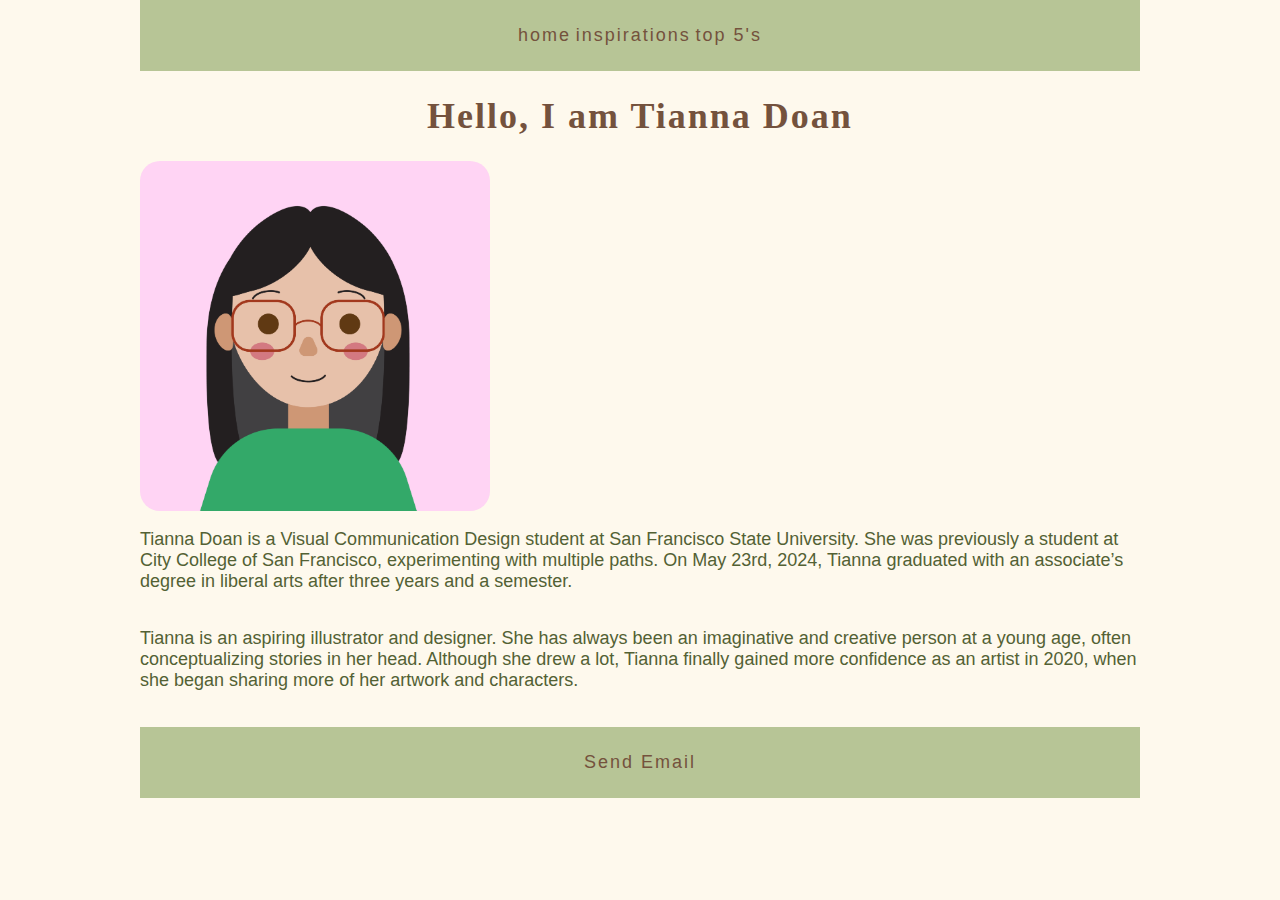
<file: index.html>
<!doctype html>
<html lang="en">
    <head>
    <link rel="stylesheet" href="css/style.css">
        <meta charset="utf-8">
        <title>Tianna Doan</title>
    </head>
        <nav>
        <a href="index.html">home</a>
        <a href="tianna_doan_inspirationPage/inspiration.html">inspirations</a>
        <a href="tianna_doan_topFives/topFives.html">top 5's</a>
    </nav>
    
    <body>
        <h1>Hello, I am Tianna Doan</h1>
        
        <div id="parentCon">
        <div id="imgCon">
        <img src="img/TiannaDoan-normalprofilepic%20copy.png"/>
        </div>
        
        <div id="textCon">
        <p>Tianna Doan is a Visual Communication Design student at San Francisco State University. She was previously a student at City College of San Francisco, experimenting with multiple paths. On May 23rd, 2024, Tianna graduated with an associate’s degree in liberal arts after three years and a semester.
        </p>
        
        <p>
        Tianna is an aspiring illustrator and designer. She has always been an imaginative and creative person at a young age, often conceptualizing stories in her head. Although she drew a lot, Tianna finally gained more confidence as an artist in 2020, when she began sharing more of her artwork and characters. 
        </p>
        </div>  
    <br>
        
        <footer>
            <a href="mailto: tiannaptdoan@gmail.com">Send Email</a>   
        </footer>
        
    </body>
</html>
</file>
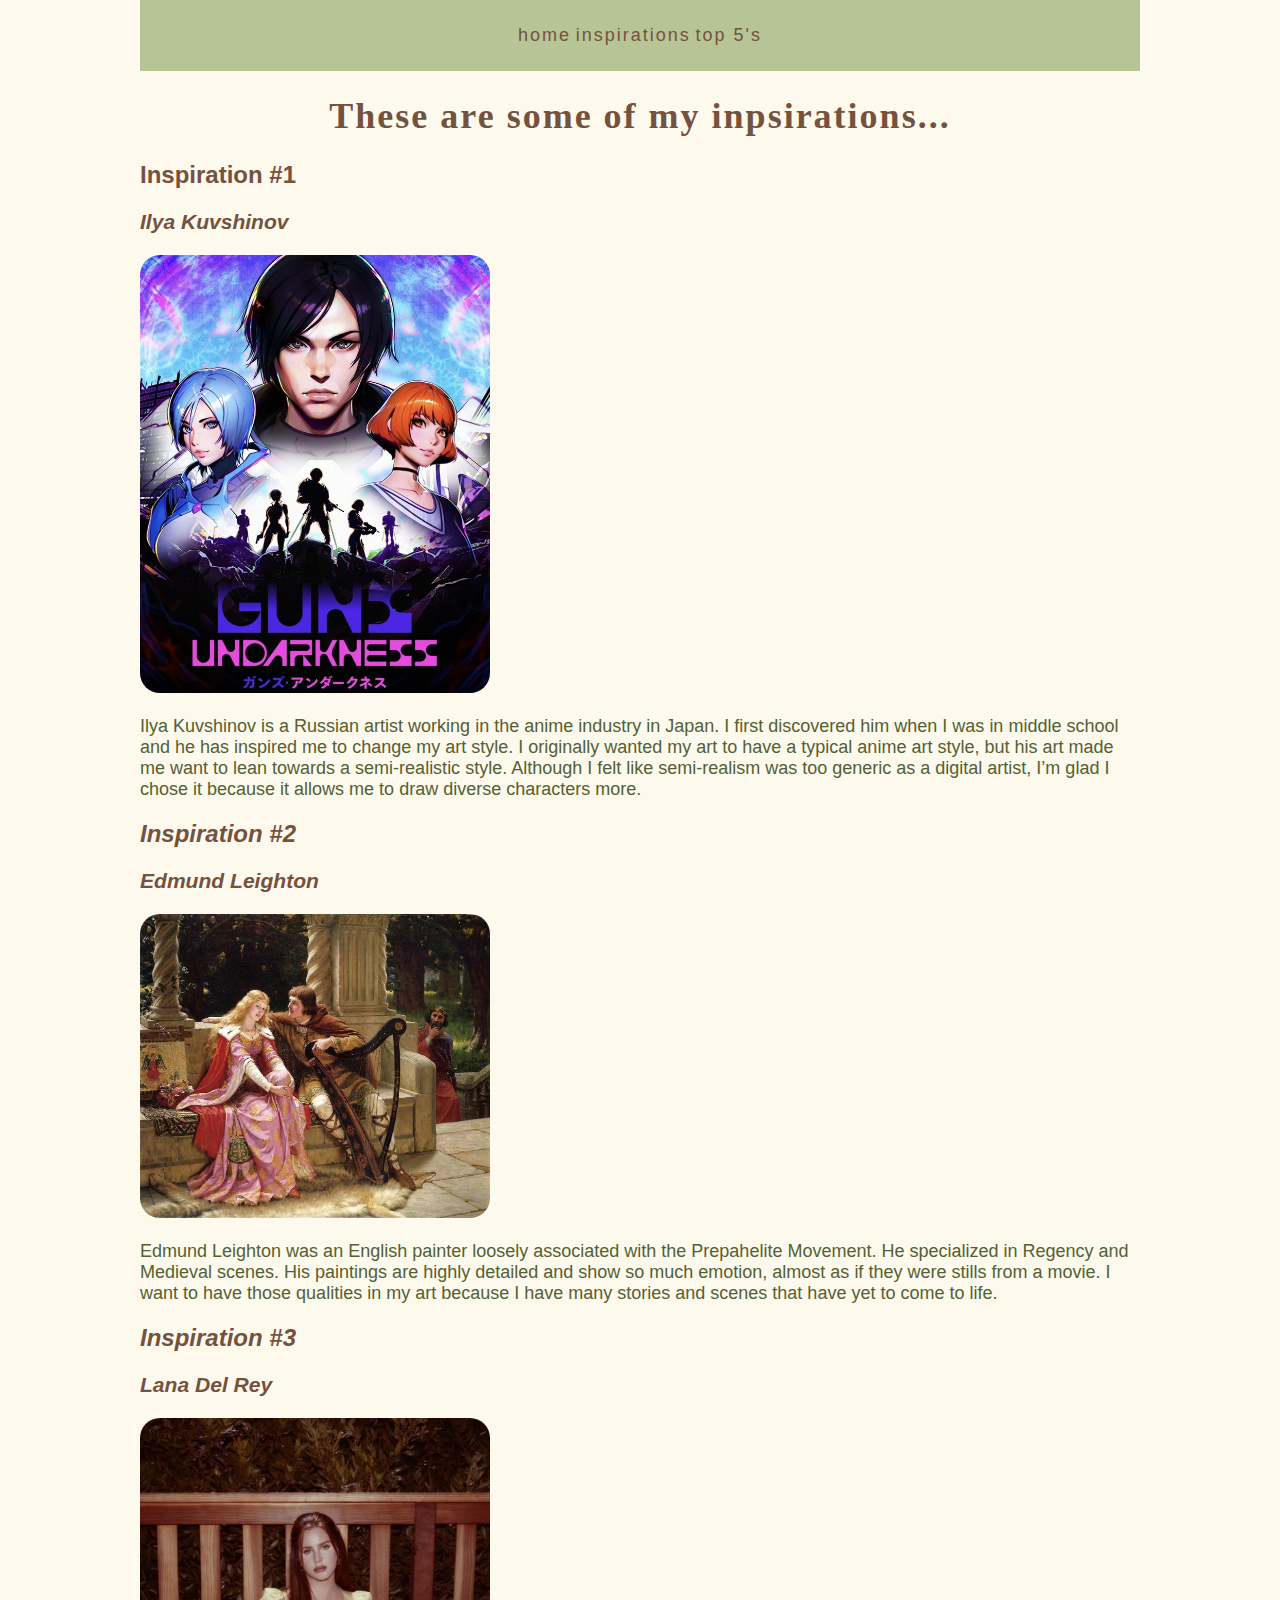
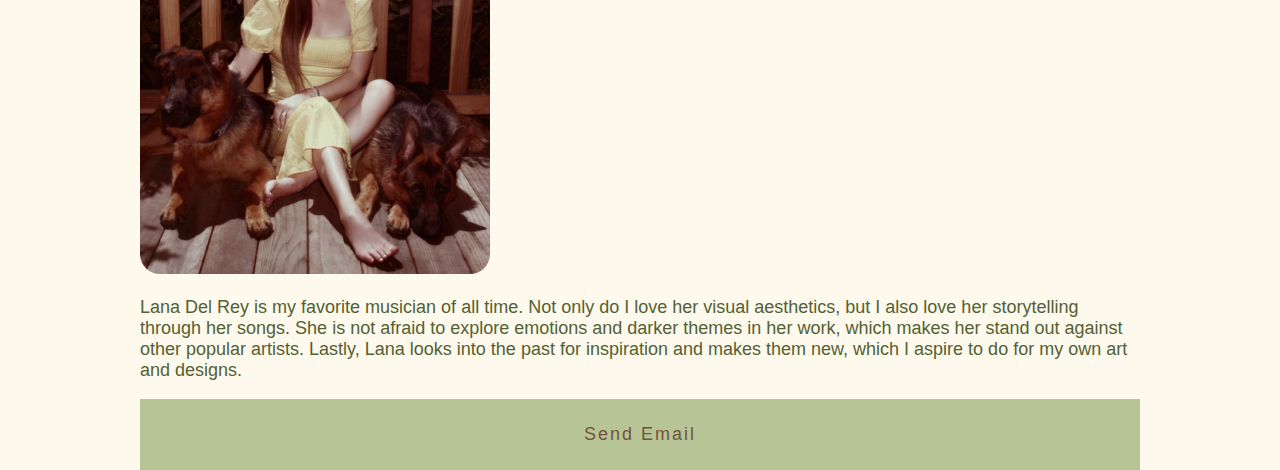
<file: tianna_doan_inspirationPage/inspiration.html>
<!doctype html>
<html lang="en">
    <head>
        <link rel= "stylesheet" href="../css/style.css">
        <meta charset="utf-8">
        <title>My art inspirations</title>
    </head>
    
         <nav>
            <a href="../index.html">home</a>
            <a href="inspiration.html">inspirations</a>
            <a href="../tianna_doan_topFives/topFives.html">top 5's</a>
        </nav>
    
    <body>
        <section>
        <h1>These are some of my inpsirations...</h1>
        </section>
        
        <section>
            <h2>Inspiration #1</h2>
                <a href="https://www.artstation.com/kuvshinov_ilya"><h3><em>Ilya Kuvshinov</em></h3></a>
                <img src="img/ilya-kuvshinov-gukv2.jpg" alt="Guns Undarkness poster by Ilya Kuvshinov"/>
                <p>Ilya Kuvshinov is a Russian artist working in the anime industry in Japan. I first discovered him when I was in middle school and he has inspired me to change my art style. I originally wanted my art to have a typical anime art style, but his art made me want to lean towards a semi-realistic style. Although I felt like semi-realism was too generic as a digital artist, I’m glad I chose it because it allows me to draw diverse characters more.</p>
        </section>
        
        
        <section>
            <h2><em>Inspiration #2</em></h2>
            <a href="https://www.artrenewal.org/artists/edmund-blair-leighton/844"><h3><em>Edmund Leighton</em></h3></a>
            <img src="img/leighton%20tristan%20and%20isolde.JPG" alt="Tristian and Isolde by Edmund Leighton"/>
                <p>Edmund Leighton was an English painter loosely associated with the Prepahelite Movement. He specialized in Regency and Medieval scenes. His paintings are highly detailed and show so much emotion, almost as if they were stills from a movie. I want to have those qualities in my art because I have many stories and scenes that have yet to come to life.</p>
        </section>
        
        <section>
        
            <h2><em>Inspiration #3</em></h2>
                <a href="https://www.instagram.com/honeymoon/?hl=en"><h3><em>Lana Del Rey</em></h3></a>
                <img src="img/ldr%20blue%20banisters.JPG" alt= "Lana Del Rey Blue Banisters photo"/> 
                <p>Lana Del Rey is my favorite musician of all time. Not only do I love her visual aesthetics, but I also love her storytelling through her songs. She is not afraid to explore emotions and darker themes in her work, which makes her stand out against other popular artists. Lastly, Lana looks into the past for inspiration and makes them new, which I aspire to do for my own art and designs.</p>
        </section>
        
        
    <footer>
            <a href="mailto: tiannaptdoan@gmail.com">Send Email</a>   
    </footer>
        
    </body>
</html>
</file>
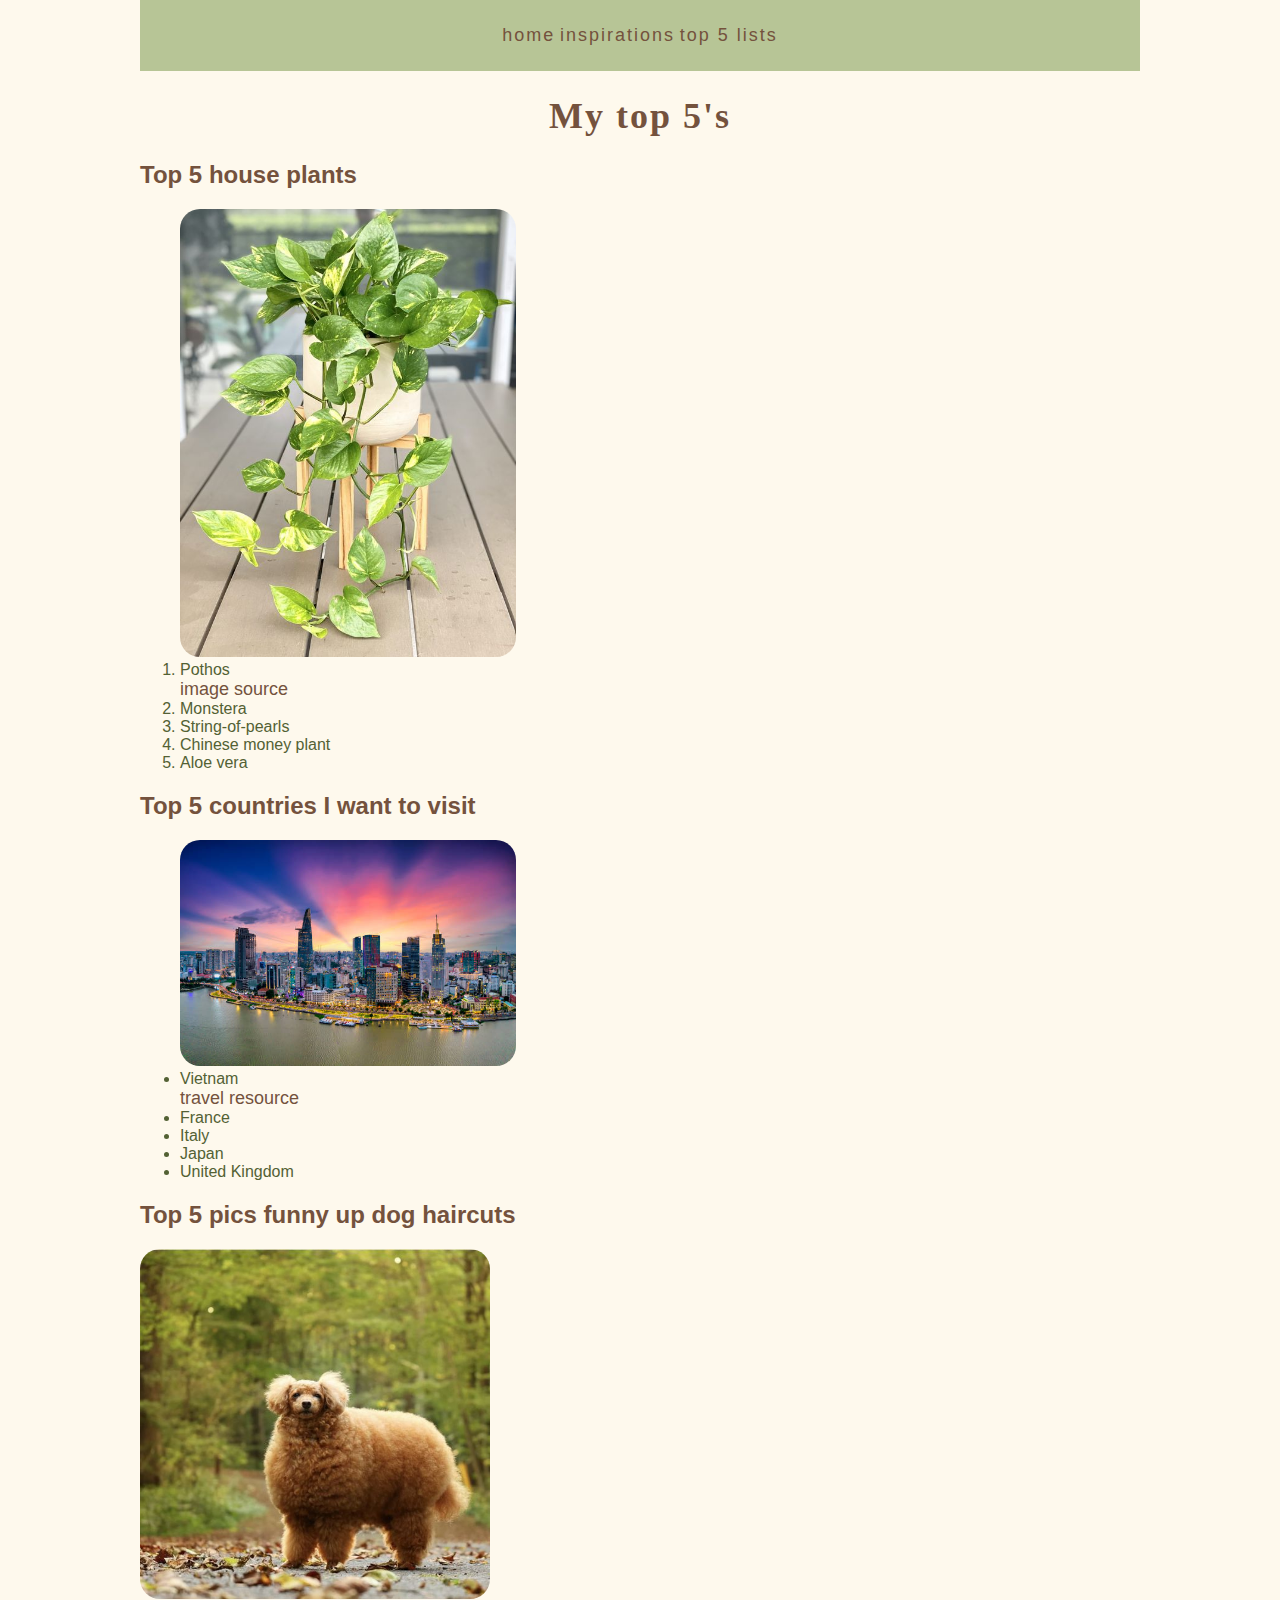
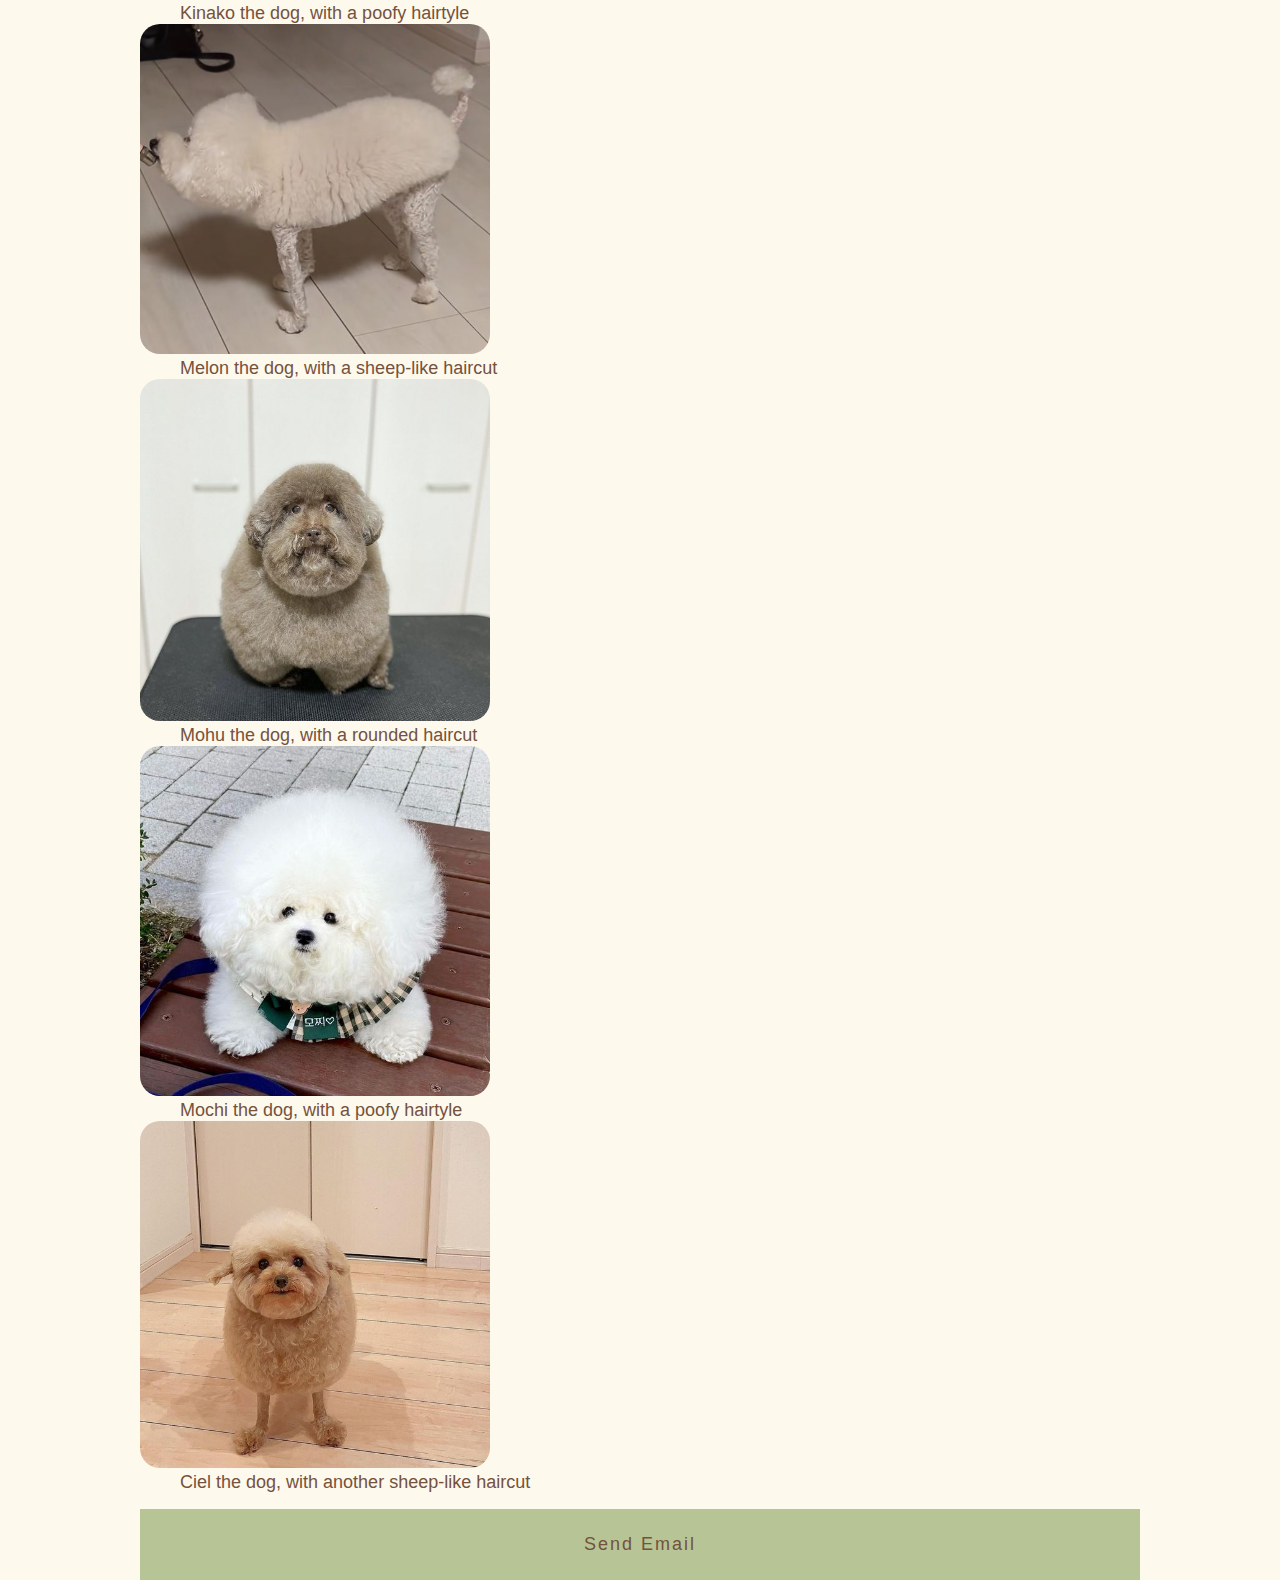
<file: tianna_doan_topFives/topFives.html>
<!doctype html>
<html lang="en">
    <head>
        <link rel= "stylesheet" href="../css/style.css">
        <meta charset="utf-8">
        <title>My Top 5's</title>
    </head>
    
        <nav>
            <a href="../index.html">home</a>
            <a href="../tianna_doan_inspirationPage/inspiration.html">inspirations</a>
            <a href="topFives.html">top 5 lists</a>
        </nav>
    
    <body>
        <h1>My top 5's</h1>
        
        <section>
            <h2>Top 5 house plants</h2>
                <ol>
                    <img src="img/golden%20pothos.jpg" alt="Green pothos plant with yellow specks in a white pot on a plant stand."/>
                    <li>Pothos</li> <a href="https://aroidwiki.com/golden-pothos-care/">image source</a>
                    <li>Monstera</li>
                    <li>String-of-pearls</li>
                    <li>Chinese money plant</li>
                    <li>Aloe vera</li>
                </ol>
        </section>
        
        <section>
            <h2>Top 5 countries I want to visit</h2>
                <ul>
                    <img src="img/saigon.jpg" alt="Aerial view of Saigon/Ho Chi Minh City skyscrapers during sunset."/>
                    <li>Vietnam</li> <a href="https://vietnam.travel/node/1336">travel resource</a>
                    <li>France</li>
                    <li>Italy</li>
                    <li>Japan</li>
                    <li>United Kingdom</li>
                </ul>
        </section>
        
        <section>
            <h2>Top 5 pics funny up dog haircuts</h2>
            <dl>
                <dt><img src="img/kinako%20the%20dog.jpg" alt="brown dog with poofy hair"></dt>
                    <dd><a href="https://www.instagram.com/nao77001048/">Kinako the dog, with a poofy hairtyle</a></dd>
                
                <dt><img src="img/melon%20the%20dog.jpg" alt="white dog with sheep-like haircut"></dt>
                    <dd><a href="https://www.instagram.com/melonsan.nodoka/">Melon the dog, with a sheep-like haircut</a></dd>
                
                <dt><img src="img/mohu%20the%20dog.jpg" alt="gray dog with rounded haircut"></dt>
                    <dd><a href="https://www.instagram.com/__mohu_c/?hl=en">Mohu the dog, with a rounded haircut</a></dd><dd> 
                
                <dt><img src="img/mochi%20the%20dog.jpg" alt="white dog with rounded haircut"></dt>
                    <dd><a href="https://www.instagram.com/bichon_mochimochi/"><dd> Mochi the dog, with a poofy hairtyle</dd></a>
                        
                <dt><img src="img/ciel%20the%20dog.jpg" alt="light brown dog with sheep-like haircut"></dt>
                    <dd><a href="https://www.instagram.com/cie__3/?hl=en"><dd> Ciel the dog, with another sheep-like haircut</dd></a>  
            </dl>
        </section>
        
        
        <footer>
            <a href="mailto: tiannaptdoan@gmail.com">Send Email</a>   
        </footer>
    
    </body>
</html>
</file>
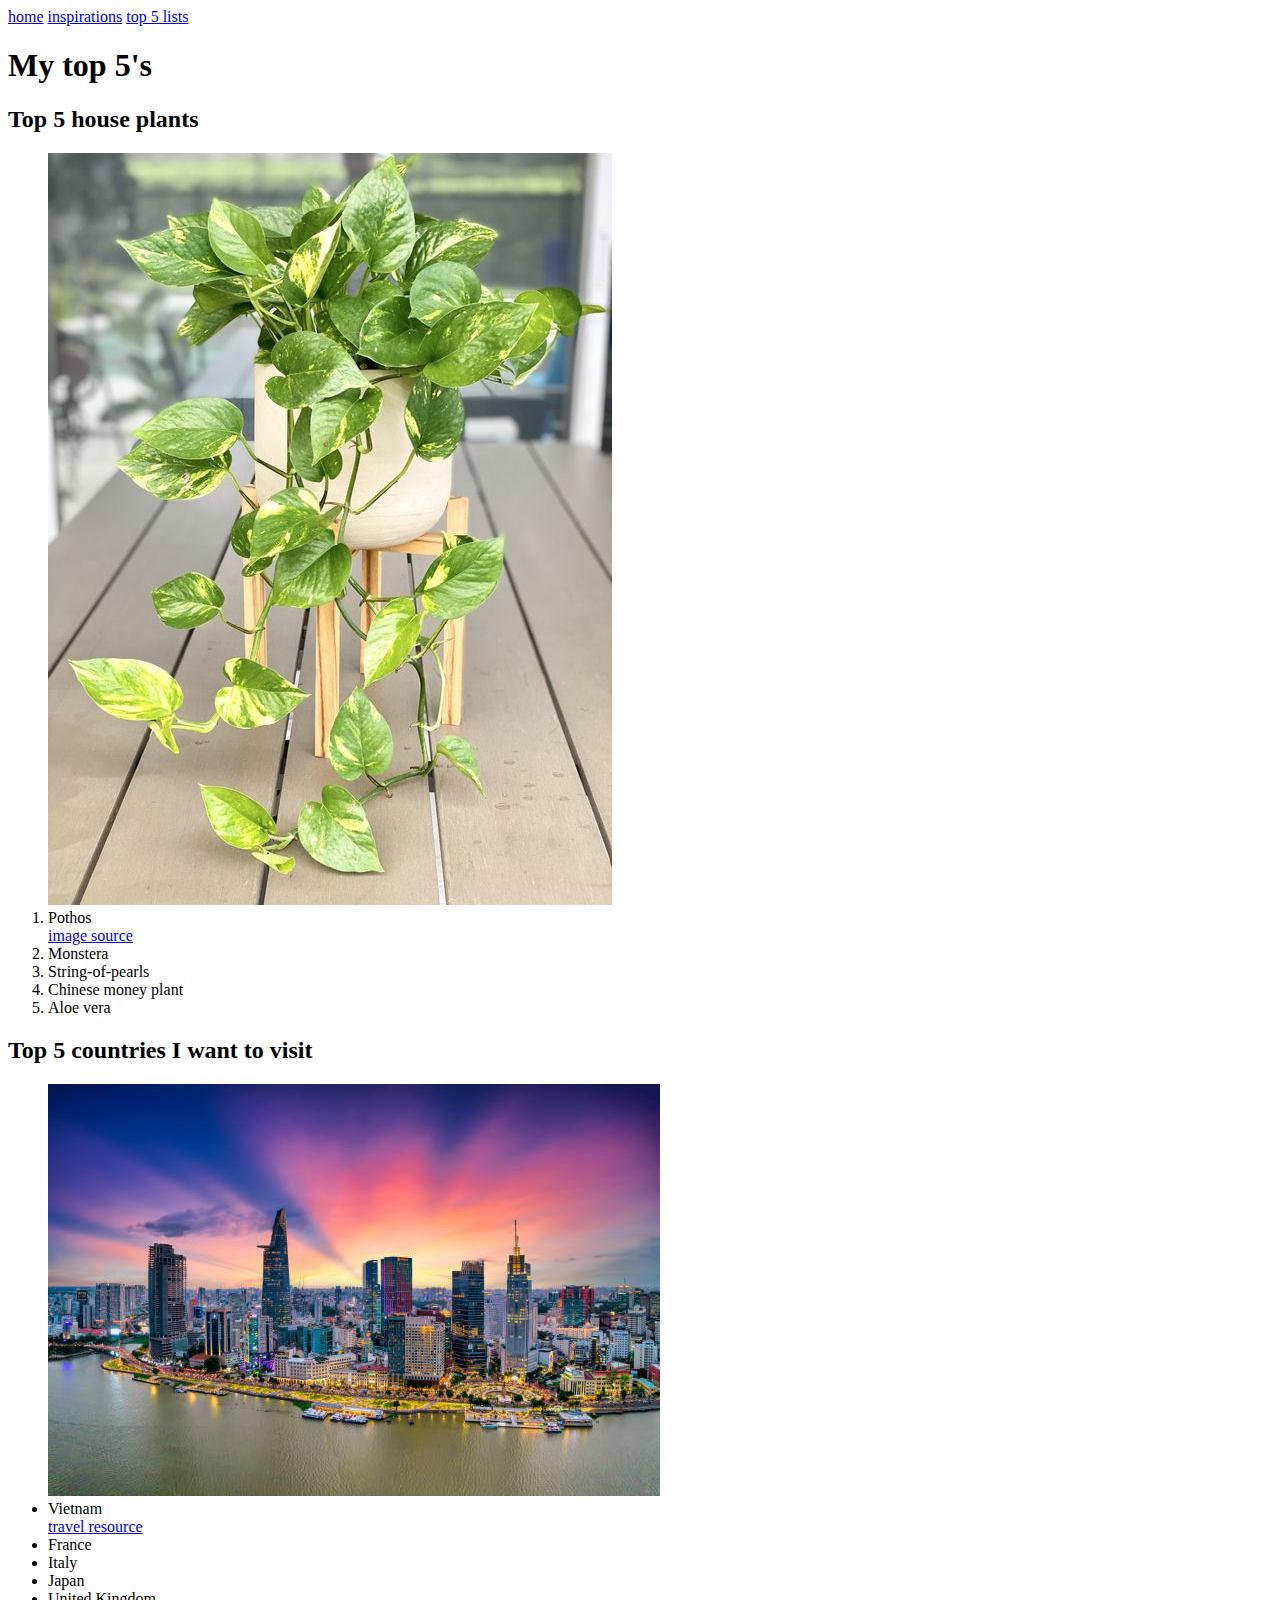
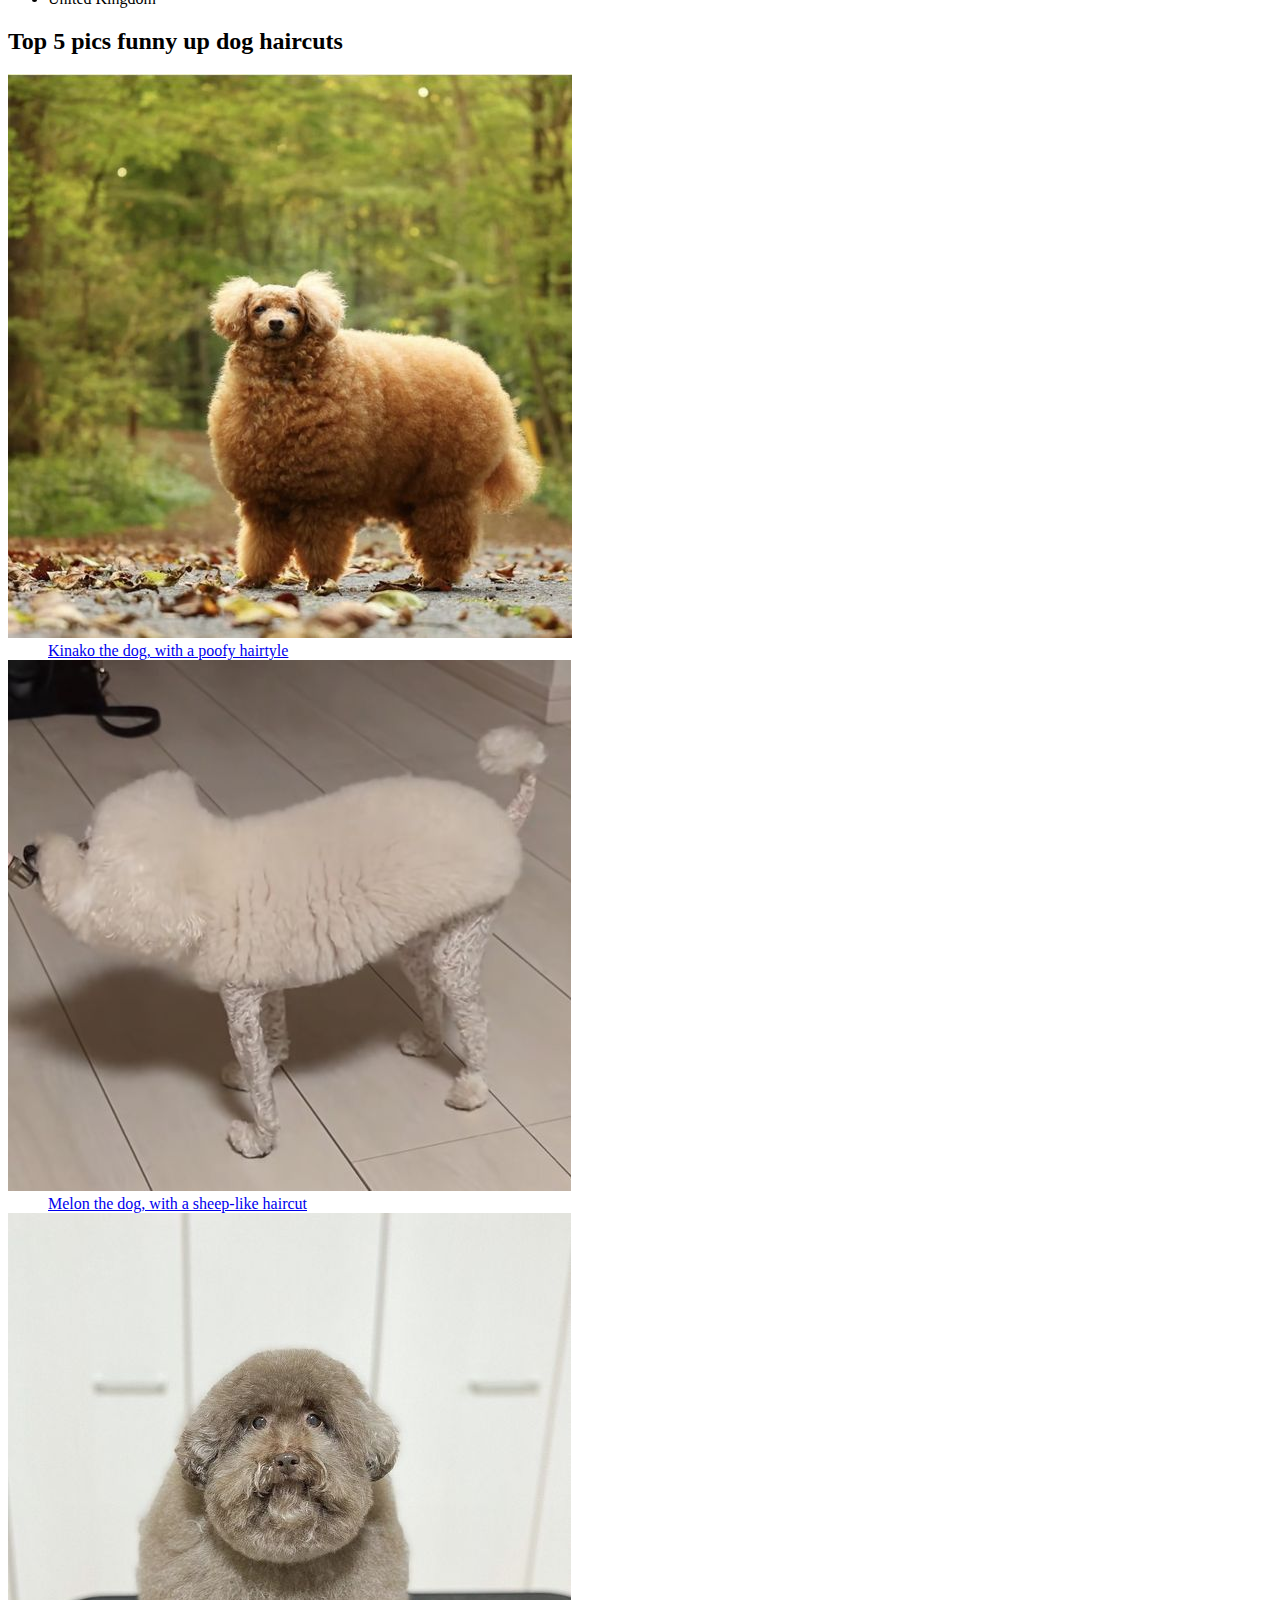
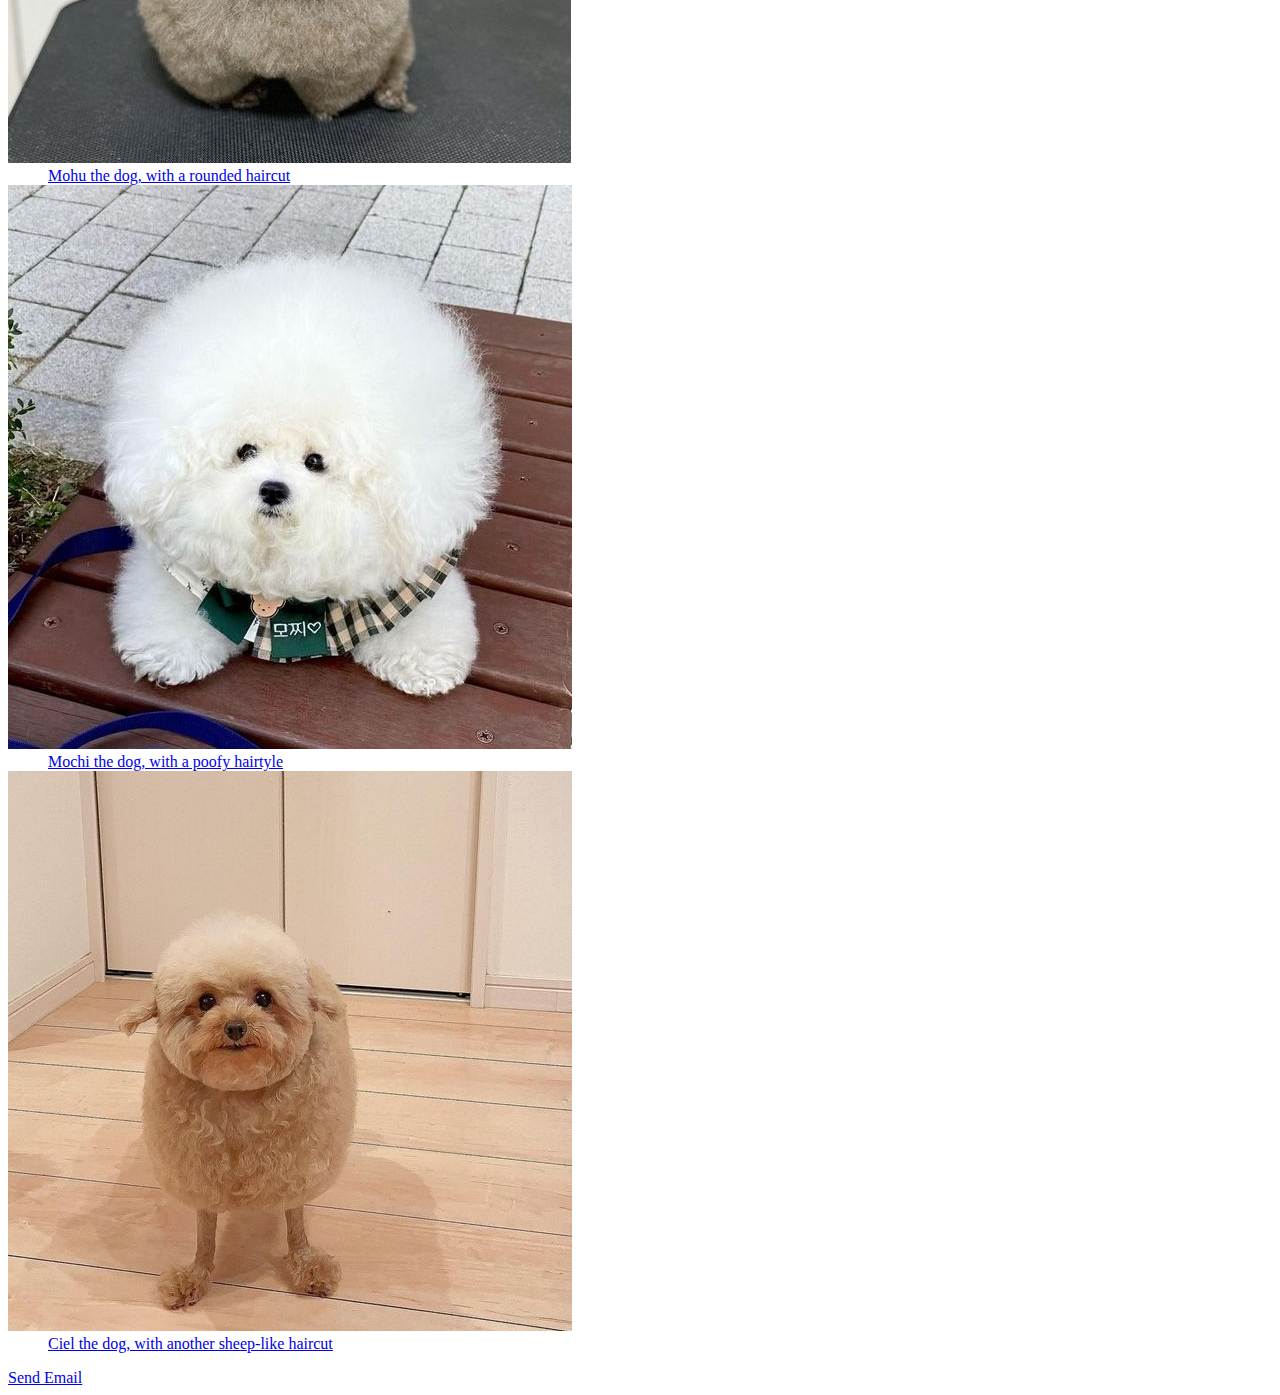
<file: doan_Tianna_Portfolio/tianna_doan_topFives/topFives.html>
<!doctype html>
<html lang="en">
    <head>
        <meta charset="utf-8">
        <title>My Top 5's</title>
    </head>
    
        <nav>
            <a href="../index.html">home</a>
            <a href="../tianna_doan_inspirationPage/inspiration.html">inspirations</a>
            <a href="topFives.html">top 5 lists</a>
        </nav>
    
    <body>
        <h1>My top 5's</h1>
        
        <section>
            <h2>Top 5 house plants</h2>
                <ol>
                    <img src="img/golden%20pothos.jpg" alt="Green pothos plant with yellow specks in a white pot on a plant stand."/>
                    <li>Pothos</li> <a href="https://aroidwiki.com/golden-pothos-care/">image source</a>
                    <li>Monstera</li>
                    <li>String-of-pearls</li>
                    <li>Chinese money plant</li>
                    <li>Aloe vera</li>
                </ol>
        </section>
        
        <section>
            <h2>Top 5 countries I want to visit</h2>
                <ul>
                    <img src="img/saigon.jpg" alt="Aerial view of Saigon/Ho Chi Minh City skyscrapers during sunset."/>
                    <li>Vietnam</li> <a href="https://vietnam.travel/node/1336">travel resource</a>
                    <li>France</li>
                    <li>Italy</li>
                    <li>Japan</li>
                    <li>United Kingdom</li>
                </ul>
        </section>
        
        <section>
            <h2>Top 5 pics funny up dog haircuts</h2>
            <dl>
                <dt><img src="img/kinako%20the%20dog.jpg" alt="brown dog with poofy hair"></dt>
                    <dd><a href="https://www.instagram.com/nao77001048/">Kinako the dog, with a poofy hairtyle</a></dd>
                
                <dt><img src="img/melon%20the%20dog.jpg" alt="white dog with sheep-like haircut"></dt>
                    <dd><a href="https://www.instagram.com/melonsan.nodoka/">Melon the dog, with a sheep-like haircut</a></dd>
                
                <dt><img src="img/mohu%20the%20dog.jpg" alt="gray dog with rounded haircut"></dt>
                    <dd><a href="https://www.instagram.com/__mohu_c/?hl=en">Mohu the dog, with a rounded haircut</a></dd><dd> 
                
                <dt><img src="img/mochi%20the%20dog.jpg" alt="white dog with rounded haircut"></dt>
                    <dd><a href="https://www.instagram.com/bichon_mochimochi/"><dd> Mochi the dog, with a poofy hairtyle</dd></a>
                        
                <dt><img src="img/ciel%20the%20dog.jpg" alt="light brown dog with sheep-like haircut"></dt>
                    <dd><a href="https://www.instagram.com/cie__3/?hl=en"><dd> Ciel the dog, with another sheep-like haircut</dd></a>  
            </dl>
        </section>
        
        
        <footer>
            <a href="mailto: tiannaptdoan@gmail.com">Send Email</a>   
        </footer>
    
    </body>
</html>
</file>
<file: css/style.css>
html {
    background-color: #fef9ed;
}

* {
  box-sizing: border-box;
}

nav {
    width: 100%;
    padding: 25px;
    bottom: 0;
    background: #b7c596;
    font-size: 10px;
    letter-spacing: 2px;
    color: #74523d;
    text-align: center;
                
}

body {
    width: 1000px;
    margin: auto;
    font-family: 'Lato', sans-serif;
    color: #536134;

}

a {
    font-family: 'Lato', sans-serif;
    color: #74523d;
    font-size: 18px;
    text-decoration: none;
                
}
                
    a:hover {
        color: #b7c596;

    }

article {

    padding: 0px 100px 0px 100px;
}

img {
    border-radius: 20px;
    width: 35% 
}

h1 {
    font-family: 'Playfair Display Bold', serif;
    font-size: 36px;
    color: #74523d;
    letter-spacing: 2px;
    text-align: center
}

h2 {
    font-family: inherit;
    font-size: 24px;
    color: #74523d;			
}

p {
    font-family: inherit;
    font-size: 18px;
    color: #536134;
}
            
footer {
    width: 100%;
    padding: 25px;
    background: #b7c596;
    font-size: 10px;
    letter-spacing: 2px;
    color: #74523d;
    text-align: center;
}


#parentCon {
    display: flex;
    flex-direction: column;
    flex-wrap: wrap;
    width: 90;
    margin: auto;
}

#imgCon {
    display: flex;
    flex-direction: column;
    flex-wrap: wrap;
    width: 90;
    margin: auto;
}

#textCon {
    display: flex;
    flex-direction: column;
    flex-wrap: wrap;
    width: 90;
    margin: auto; 
}
</file>
